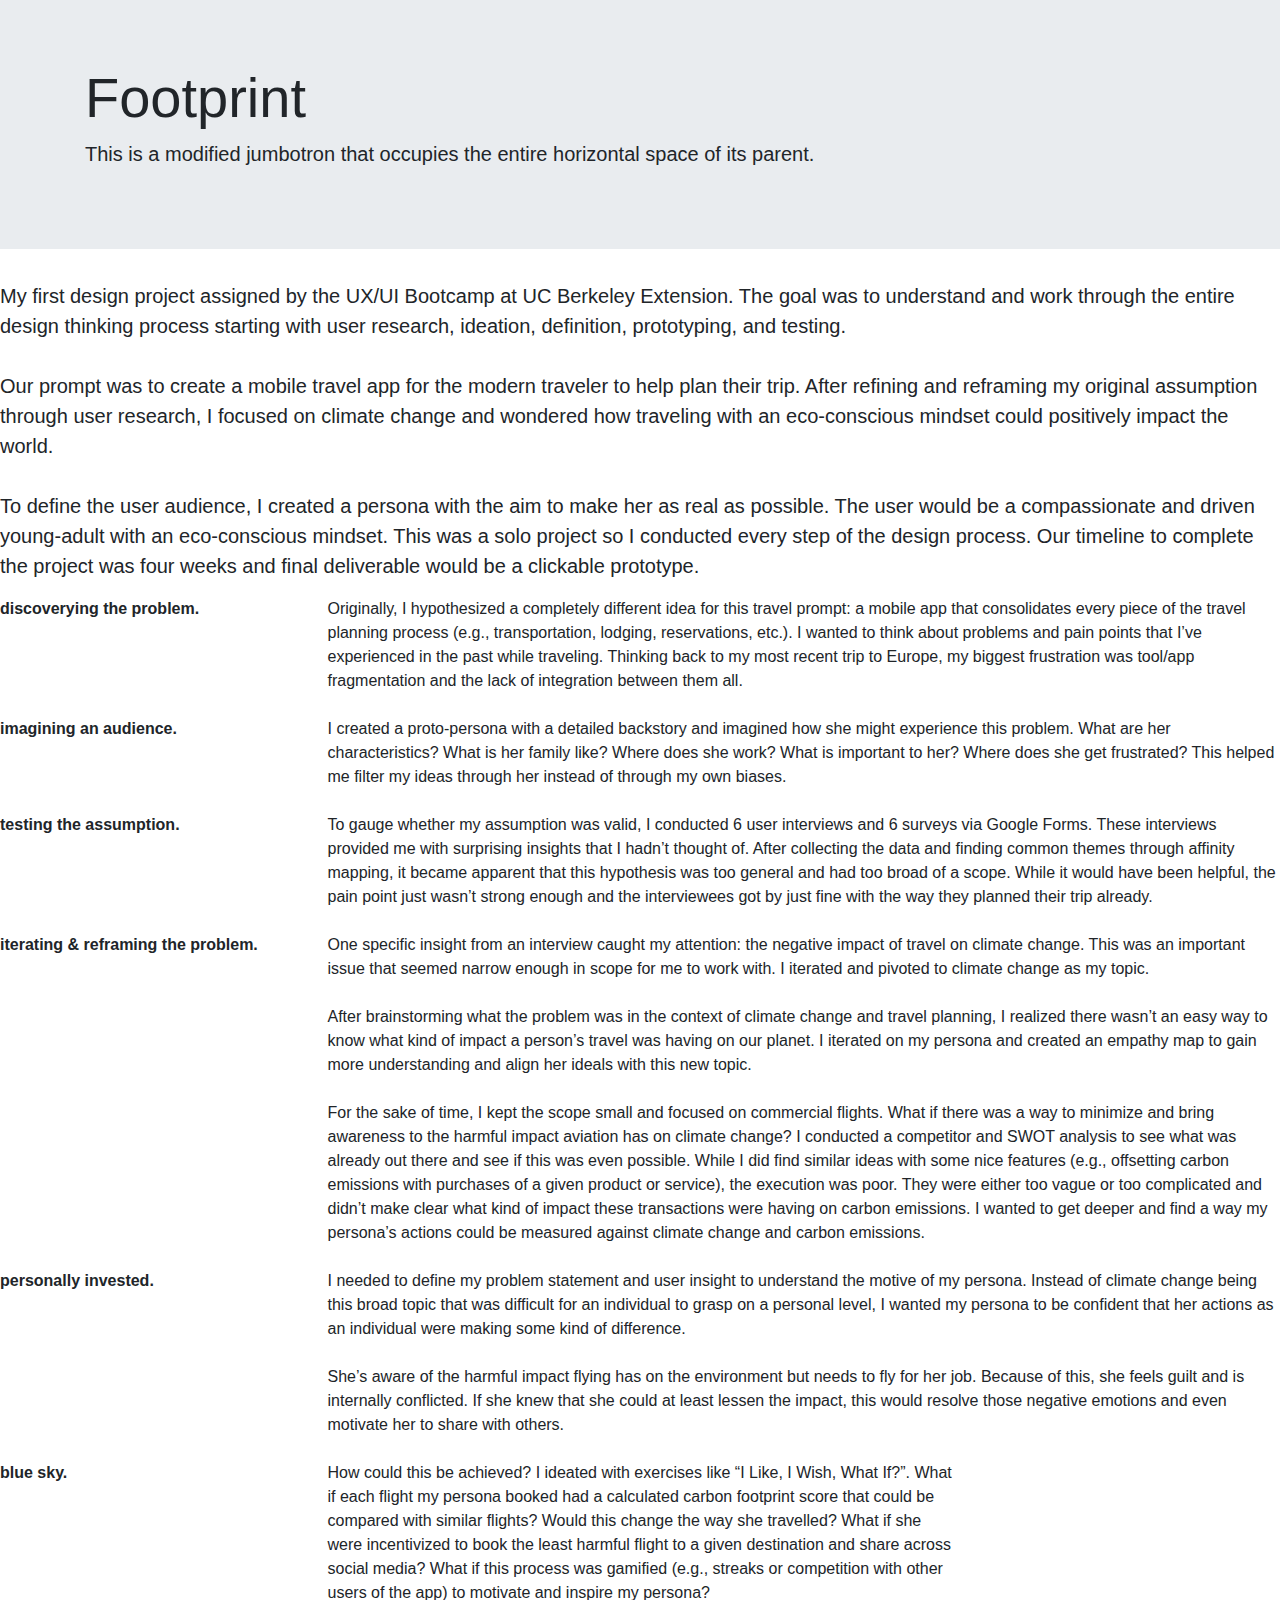
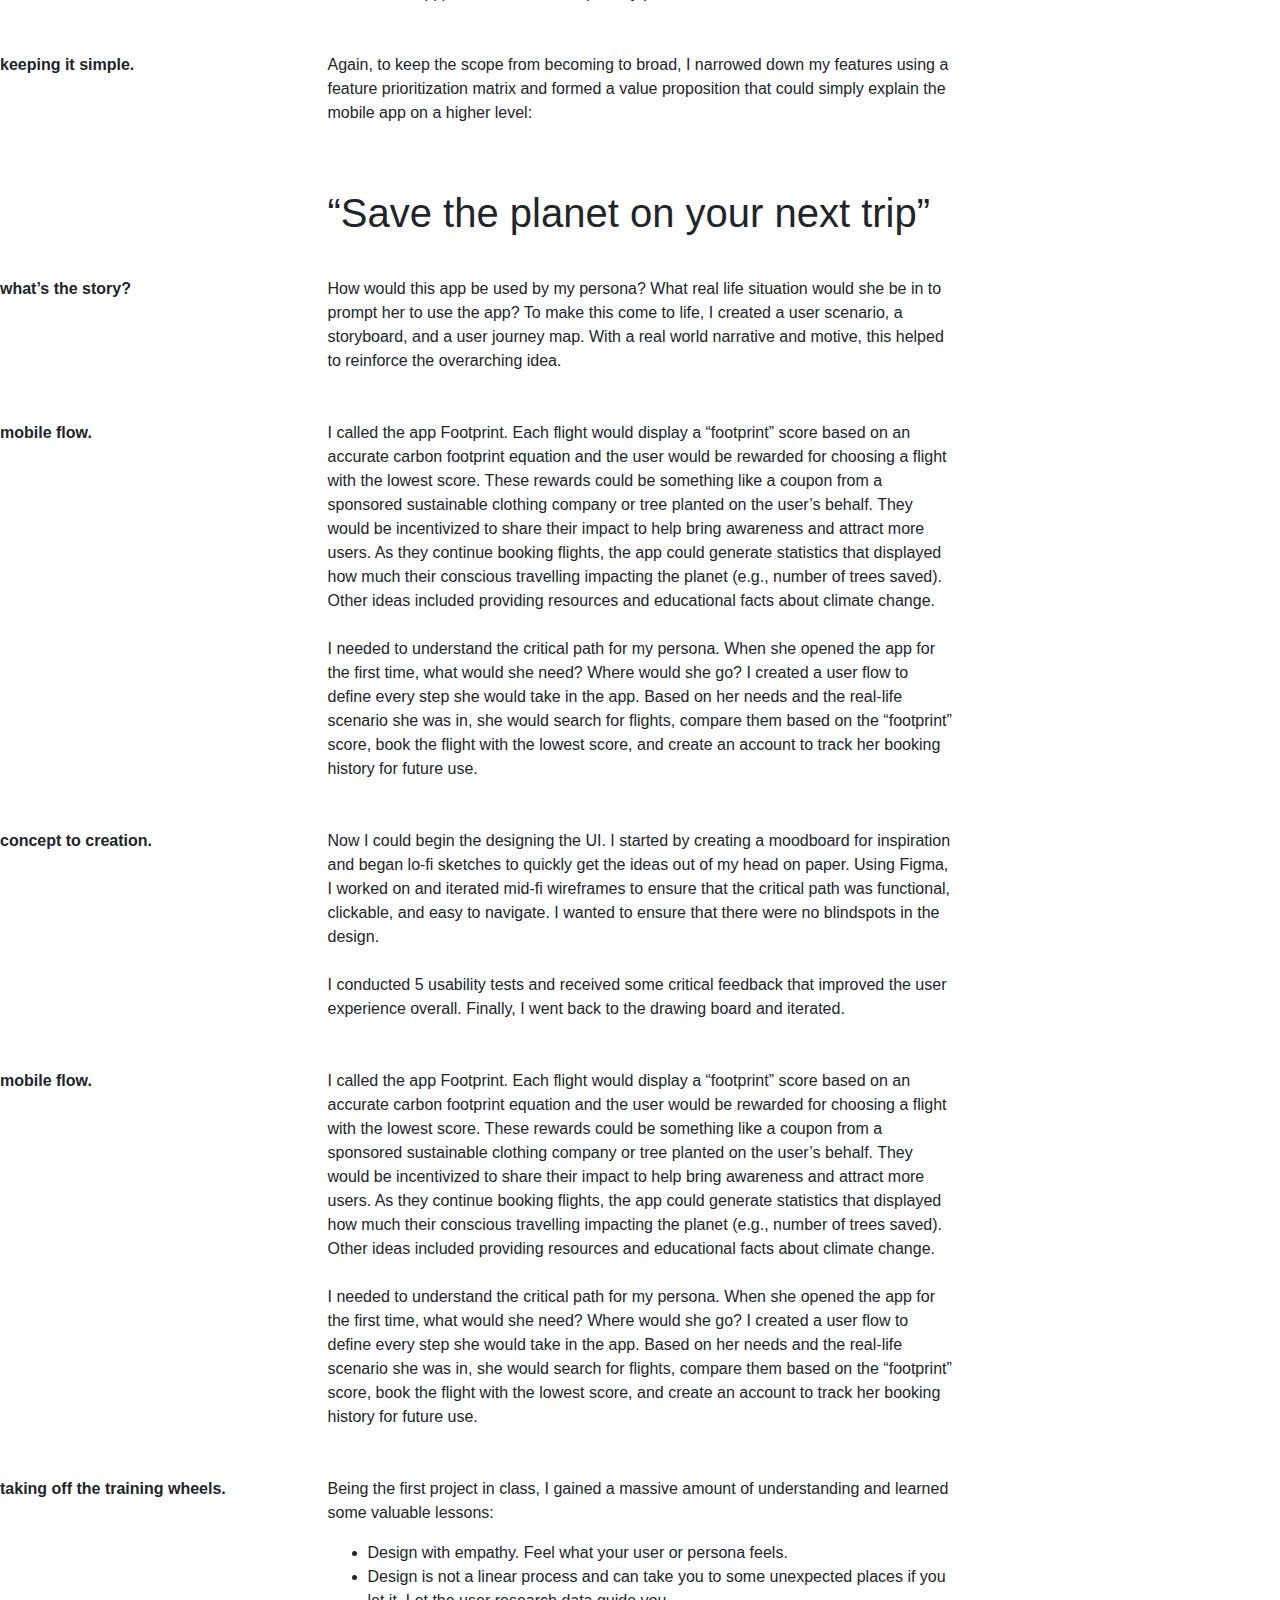
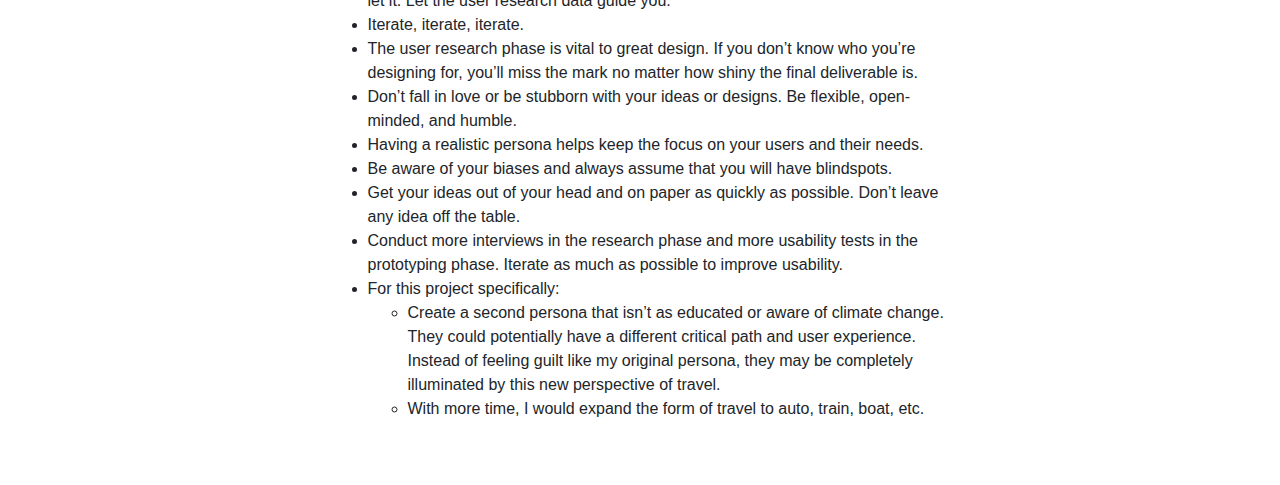
<file: case-study-1.html>
<!doctype html>
<html lang="en">
  <head>
    <!-- Required meta tags -->
    <meta charset="utf-8">
    <meta name="viewport" content="width=device-width, initial-scale=1, shrink-to-fit=no">

    <!-- Bootstrap CSS -->
    <link rel="stylesheet" href="https://maxcdn.bootstrapcdn.com/bootstrap/4.0.0/css/bootstrap.min.css" integrity="sha384-Gn5384xqQ1aoWXA+058RXPxPg6fy4IWvTNh0E263XmFcJlSAwiGgFAW/dAiS6JXm" crossorigin="anonymous">

    <title>Case Study 1</title>
  </head>
  <body>
    <div class="jumbotron jumbotron-fluid">
      <div class="container">
        <h1 class="display-4">Footprint</h1>
        <p class="lead">This is a modified jumbotron that occupies the entire horizontal space of its parent.</p>
      </div>
    </div>
    <p class="lead">
      My first design project assigned by the UX/UI Bootcamp at UC Berkeley Extension. The goal was to understand and work through the entire design thinking process starting with user research, ideation, definition, prototyping, and testing. <br><br>

      Our prompt was to create a mobile travel app for the modern traveler to help plan their trip. After refining and reframing my original assumption through user research, I focused on climate change and wondered how traveling with an eco-conscious mindset could positively impact the world. <br><br>

      To define the user audience, I created a persona with the aim to make her as real as possible. The user would be a compassionate and driven young-adult with an eco-conscious mindset. This was a solo project so I conducted every step of the design process. Our timeline to complete the project was four weeks and final deliverable would be a clickable prototype.
    </p>
    <div>
      <dl class="row">
        <dt class="col-sm-3">discoverying the problem.</dt>
        <dd class="col-sm-9">
            <p>Originally, I hypothesized a completely different idea for this travel prompt: a mobile app that consolidates every piece of the travel planning process (e.g., transportation, lodging, reservations, etc.). I wanted to think about problems and pain points that I’ve experienced in the past while traveling. Thinking back to my most recent trip to Europe, my biggest frustration was tool/app fragmentation and the lack of integration between them all. </p>  
        </dd>
        <dt class="col-sm-3">imagining an audience.</dt>
        <dd class="col-sm-9">
            <p>I created a proto-persona with a detailed backstory and imagined how she might experience this problem. What are her characteristics? What is her family like? Where does she work? What is important to her? Where does she get frustrated? This helped me filter my ideas through her instead of through my own biases. </p>  
        </dd>
      
        <dt class="col-sm-3">testing the assumption.</dt>
        <dd class="col-sm-9">
          <p>To gauge whether my assumption was valid, I conducted 6 user interviews and 6 surveys via Google Forms. These interviews provided me with surprising insights that I hadn’t thought of. After collecting the data and finding common themes through affinity mapping, it became apparent that this hypothesis was too general and had too broad of a scope. While it would have been helpful, the pain point just wasn’t strong enough and the interviewees got by just fine with the way they planned their trip already.</p>
        </dd>
      
        <dt class="col-sm-3">iterating & reframing the problem.</dt>
        <dd class="col-sm-9">
            <p>One specific insight from an interview caught my attention: the negative impact of travel on climate change. This was an important issue that seemed narrow enough in scope for me to work with. I iterated and pivoted to climate change as my topic. <br><br>

              After brainstorming what the problem was in the context of climate change and travel planning, I realized there wasn’t an easy way to know what kind of impact a person’s travel was having on our planet. I iterated on my persona and created an empathy map to gain more understanding and align her ideals with this new topic. <br><br>
              
              For the sake of time, I kept the scope small and focused on commercial flights. What if there was a way to minimize and bring awareness to the harmful impact aviation has on climate change? I conducted a competitor and SWOT analysis to see what was already out there and see if this was even possible. While I did find similar ideas with some nice features (e.g., offsetting carbon emissions with purchases of a given product or service), the execution was poor. They were either too vague or too complicated and didn’t make clear what kind of impact these transactions were having on carbon emissions. I wanted to get deeper and find a way my persona’s actions could be measured against climate change and carbon emissions. 
            </p>
        </dd>
      
        <dt class="col-sm-3 text-truncate">personally invested.</dt>
        <dd class="col-sm-9">
            <p>I needed to define my problem statement and user insight to understand the motive of my persona. Instead of climate change being this broad topic that was difficult for an individual to grasp on a personal level, I wanted my persona to be confident that her actions as an individual were making some kind of difference.
              <br><br>
              She’s aware of the harmful impact flying has on the environment but needs to fly for her job. Because of this, she feels guilt and is internally conflicted. If she knew that she could at least lessen the impact, this would resolve those negative emotions and even motivate her to share with others.</p> 
        </dd>
  
        <dt class="col-sm-3">blue sky.</dt>
        <dd class="col-sm-9">
          <dl class="row">
            <dd class="col-sm-8">
              <p>How could this be achieved? I ideated with exercises like “I Like, I Wish, What If?”. What if each flight my persona booked had a calculated carbon footprint score that could be compared with similar flights? Would this change the way she travelled? What if she were incentivized to book the least harmful flight to a given destination and share across social media? What if this process was gamified (e.g., streaks or competition with other users of the app) to motivate and inspire my persona?</p> 
            </dd>
          </dl>
        </dd>

        <dt class="col-sm-3">keeping it simple.</dt>
        <dd class="col-sm-9">
          <dl class="row">
            <dd class="col-sm-8">
              <p>Again, to keep the scope from becoming to broad, I narrowed down my features using a feature prioritization matrix and formed a value proposition that could simply explain the mobile app on a higher level:</p>
              <br><br>
              <h1> “Save the planet on your next trip”</h1> 
            </dd>
          </dl>
        </dd>

        <dt class="col-sm-3">what’s the story?</dt>
        <dd class="col-sm-9">
          <dl class="row">
            <dd class="col-sm-8">
              <p>How would this app be used by my persona? What real life situation would she be in to prompt her to use the app? To make this come to life, I created a user scenario, a storyboard, and a user journey map. With a real world narrative and motive, this helped to reinforce the overarching idea.</p> 
            </dd>
          </dl>
        </dd>

        <dt class="col-sm-3">mobile flow.</dt>
        <dd class="col-sm-9">
          <dl class="row">
            <dd class="col-sm-8">
              <p>I called the app Footprint. Each flight would display a “footprint” score based on an accurate carbon footprint equation and the user would be rewarded for choosing a flight with the lowest score. These rewards could be something like a coupon from a sponsored sustainable clothing company or tree planted on the user’s behalf. They would be incentivized to share their impact to help bring awareness and attract more users. As they continue booking flights, the app could generate statistics that displayed how much their conscious travelling impacting the planet (e.g., number of trees saved). Other ideas included providing resources and educational facts about climate change.
                <br><br>
              I needed to understand the critical path for my persona. When she opened the app for the first time, what would she need? Where would she go? I created a user flow to define every step she would take in the app. Based on her needs and the real-life scenario she was in, she would search for flights, compare them based on the “footprint” score, book the flight with the lowest score, and create an account to track her booking history for future use.</p> 
            </dd>
          </dl>
        </dd>

        <dt class="col-sm-3">concept to creation.</dt>
        <dd class="col-sm-9">
          <dl class="row">
            <dd class="col-sm-8">
              <p>Now I could begin the designing the UI. I started by creating a moodboard for inspiration and began lo-fi sketches to quickly get the ideas out of my head on paper. Using Figma, I worked on and iterated mid-fi wireframes to ensure that the critical path was functional, clickable, and easy to navigate. I wanted to ensure that there were no blindspots in the design.
                <br><br>

              I conducted 5 usability tests and received some critical feedback that improved the user experience overall. Finally, I went back to the drawing board and iterated.</p> 
            </dd>
          </dl>
        </dd>

        <dt class="col-sm-3">mobile flow.</dt>
        <dd class="col-sm-9">
          <dl class="row">
            <dd class="col-sm-8">
              <p>I called the app Footprint. Each flight would display a “footprint” score based on an accurate carbon footprint equation and the user would be rewarded for choosing a flight with the lowest score. These rewards could be something like a coupon from a sponsored sustainable clothing company or tree planted on the user’s behalf. They would be incentivized to share their impact to help bring awareness and attract more users. As they continue booking flights, the app could generate statistics that displayed how much their conscious travelling impacting the planet (e.g., number of trees saved). Other ideas included providing resources and educational facts about climate change.
                <br><br>
              I needed to understand the critical path for my persona. When she opened the app for the first time, what would she need? Where would she go? I created a user flow to define every step she would take in the app. Based on her needs and the real-life scenario she was in, she would search for flights, compare them based on the “footprint” score, book the flight with the lowest score, and create an account to track her booking history for future use.</p> 
            </dd>
          </dl>
        </dd>

        <dt class="col-sm-3">taking off the training wheels.</dt>
        <dd class="col-sm-9">
            <dl class="row">
              <dd class="col-sm-8">
                  <p>Being the first project in class, I gained a massive amount of understanding and learned some valuable lessons:</p>
                <ul class="list-styled">
                    <li>Design with empathy. Feel what your user or persona feels.</li>
                    <li>Design is not a linear process and can take you to some unexpected places if you let it. Let the user research data guide you.</li>
                    <li>Iterate, iterate, iterate.</li>
                    <li>The user research phase is vital to great design. If you don’t know who you’re designing for, you’ll miss the mark no matter how shiny the final deliverable is. </li>
                    <li>Don’t fall in love or be stubborn with your ideas or designs. Be flexible, open-minded, and humble.</li>
                    <li>Having a realistic persona helps keep the focus on your users and their needs.</li>
                    <li>Be aware of your biases and always assume that you will have blindspots.</li>
                    <li>Get your ideas out of your head and on paper as quickly as possible. Don’t leave any idea off the table.</li>
                    <li>Conduct more interviews in the research phase and more usability tests in the prototyping phase. Iterate as much as possible to improve usability.</li>
                    <li>For this project specifically:
                        <ul>
                            <li>Create a second persona that isn’t as educated or aware of climate change. They could potentially have a different critical path and user experience. Instead of feeling guilt like my original persona, they may be completely illuminated by this new perspective of travel.
                            </li>
                            <li>With more time, I would expand the form of travel to auto, train, boat, etc.</li>
                        </ul> 

                    </li>
                  </ul>
              </dd>
            </dl>
          </dd>
      </dl>

    <!-- Optional JavaScript -->
    <!-- jQuery first, then Popper.js, then Bootstrap JS -->
    <script src="https://code.jquery.com/jquery-3.2.1.slim.min.js" integrity="sha384-KJ3o2DKtIkvYIK3UENzmM7KCkRr/rE9/Qpg6aAZGJwFDMVNA/GpGFF93hXpG5KkN" crossorigin="anonymous"></script>
    <script src="https://cdnjs.cloudflare.com/ajax/libs/popper.js/1.12.9/umd/popper.min.js" integrity="sha384-ApNbgh9B+Y1QKtv3Rn7W3mgPxhU9K/ScQsAP7hUibX39j7fakFPskvXusvfa0b4Q" crossorigin="anonymous"></script>
    <script src="https://maxcdn.bootstrapcdn.com/bootstrap/4.0.0/js/bootstrap.min.js" integrity="sha384-JZR6Spejh4U02d8jOt6vLEHfe/JQGiRRSQQxSfFWpi1MquVdAyjUar5+76PVCmYl" crossorigin="anonymous"></script>
  </body>
</html>
</file>
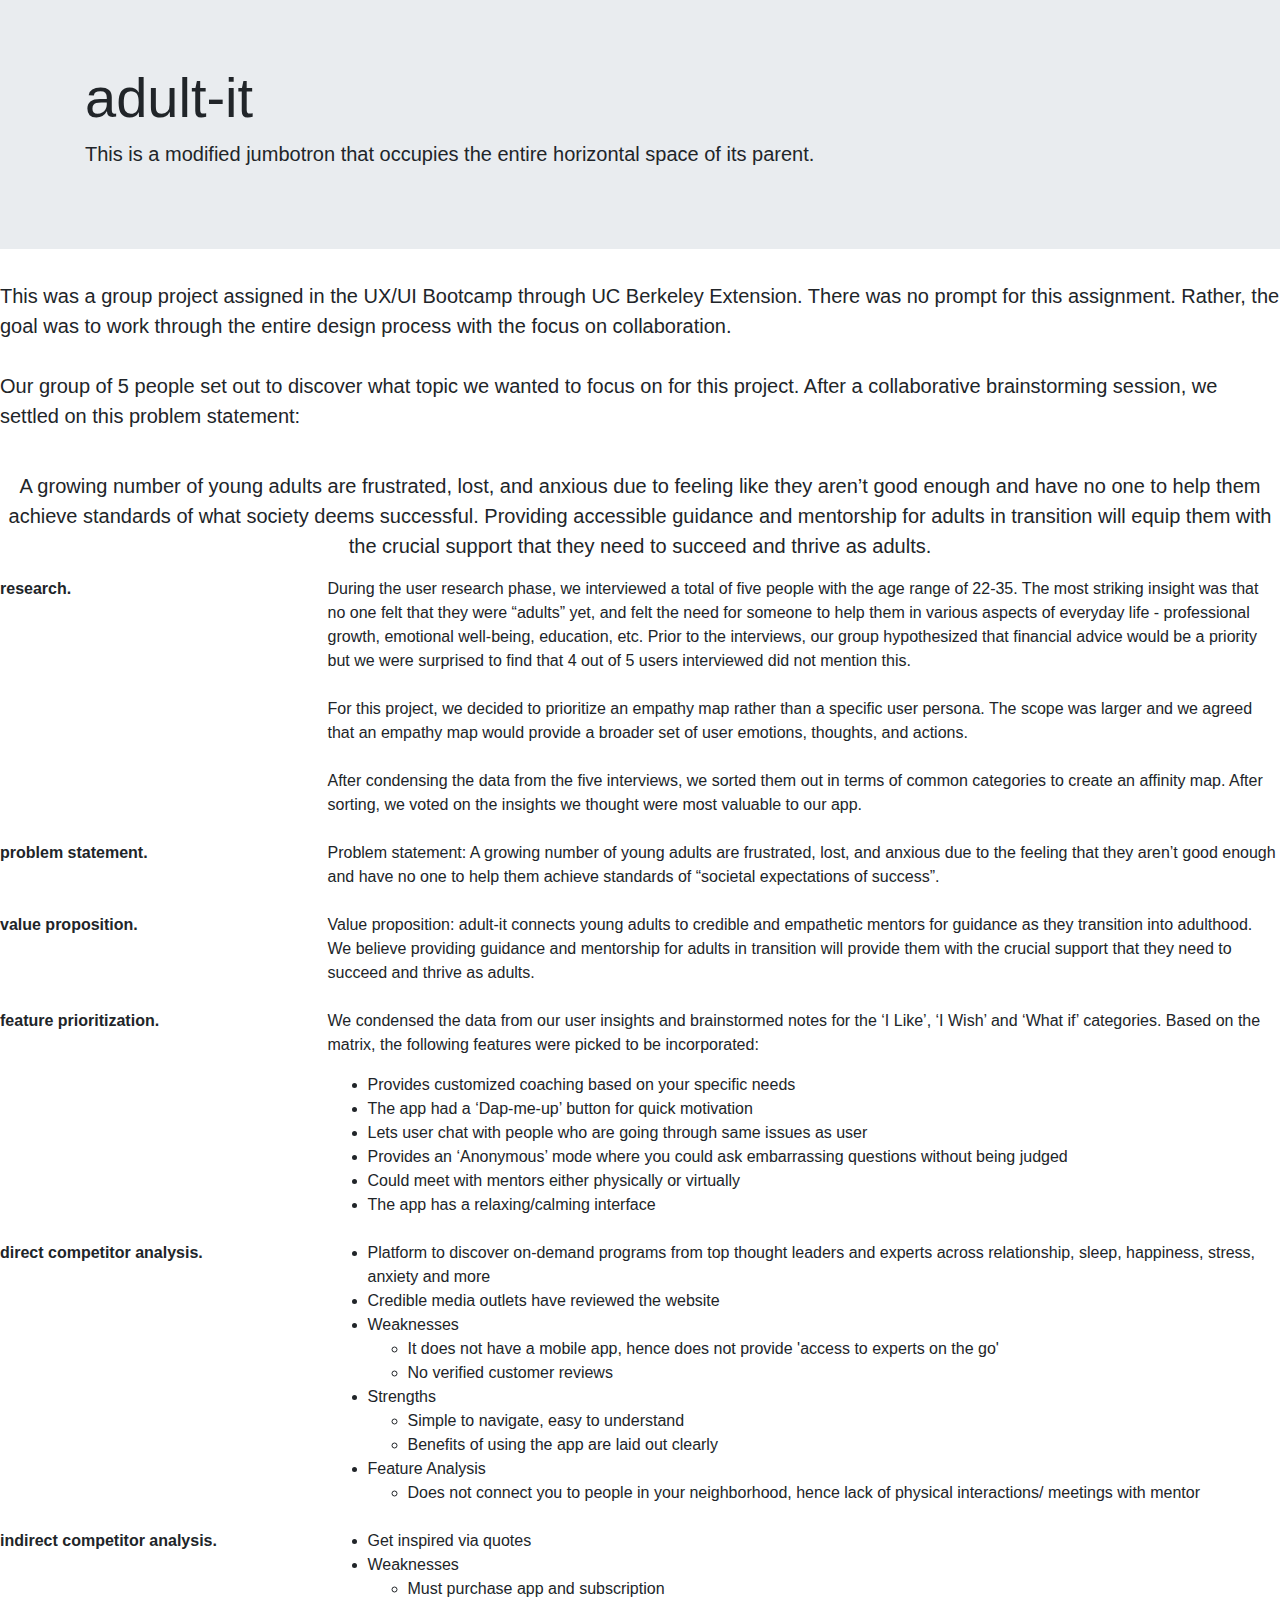
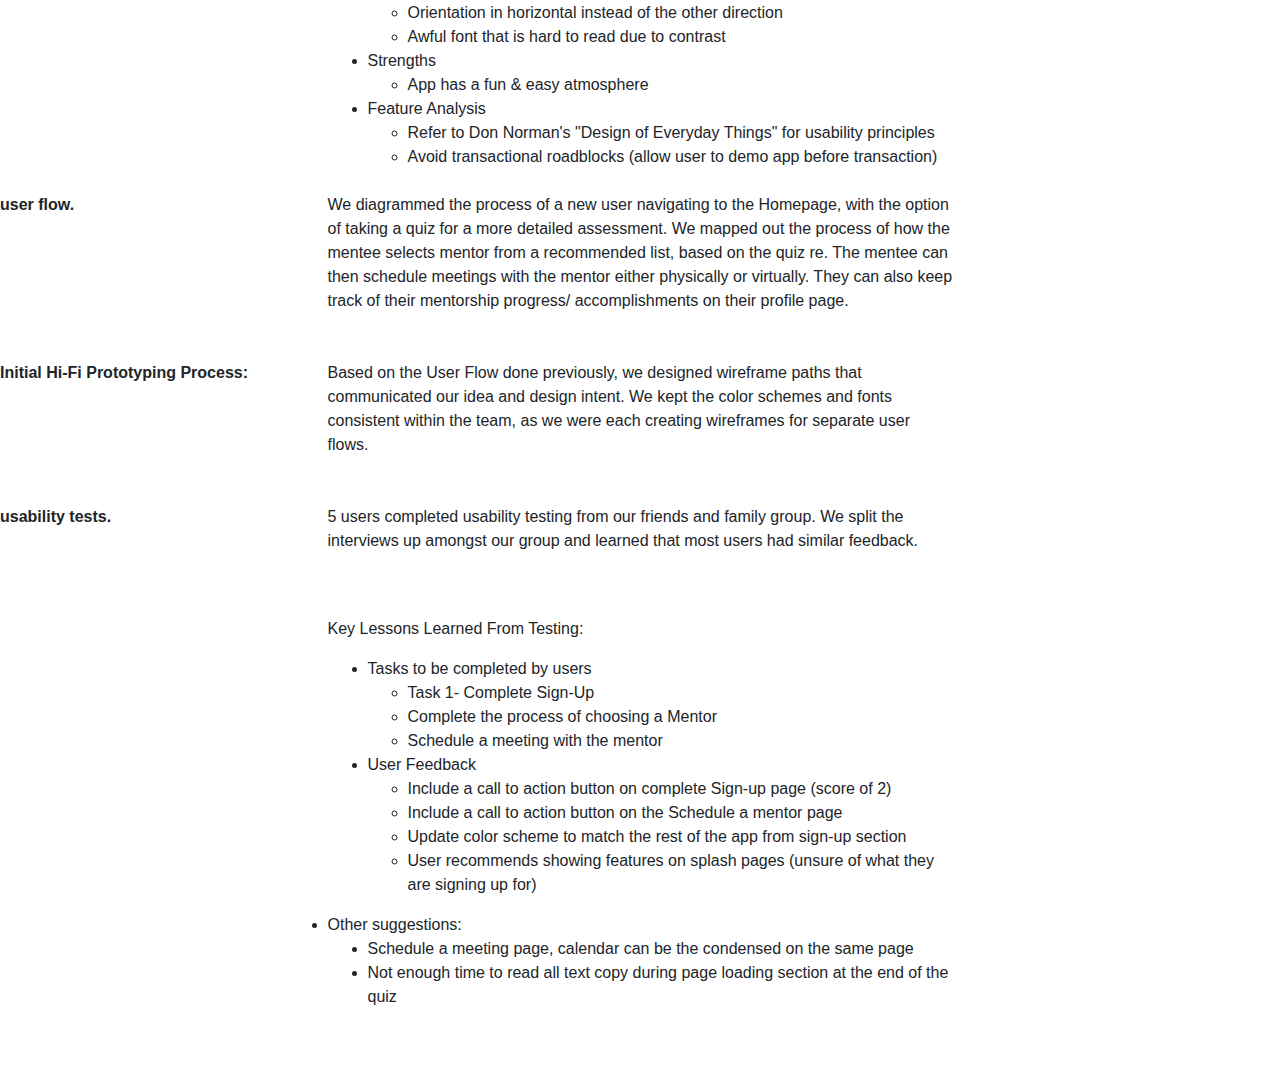
<file: case-study-2.html>
<!doctype html>
<html lang="en">
  <head>
    <!-- Required meta tags -->
    <meta charset="utf-8">
    <meta name="viewport" content="width=device-width, initial-scale=1, shrink-to-fit=no">

    <!-- Bootstrap CSS -->
    <link rel="stylesheet" href="https://maxcdn.bootstrapcdn.com/bootstrap/4.0.0/css/bootstrap.min.css" integrity="sha384-Gn5384xqQ1aoWXA+058RXPxPg6fy4IWvTNh0E263XmFcJlSAwiGgFAW/dAiS6JXm" crossorigin="anonymous">

    <title>Case Study 2</title>
  </head>
  <body>
    <div class="jumbotron jumbotron-fluid">
      <div class="container">
        <h1 class="display-4">adult-it</h1>
        <p class="lead">This is a modified jumbotron that occupies the entire horizontal space of its parent.</p>
      </div>
    </div>
    <p class="lead">
        This was a group project assigned in the UX/UI Bootcamp through UC Berkeley Extension. There was no prompt for this assignment. Rather, the goal was to work through the entire design process with the focus on collaboration. 
        <br><br>
        Our group of 5 people set out to discover what topic we wanted to focus on for this project. After a collaborative brainstorming session, we settled on this problem statement:
    </p>
    <br>
    <blockquote class="blockquote text-center">
        <p class="mb-0">A growing number of young adults are frustrated, lost, and anxious due to feeling like they aren’t good enough and have no one to help them achieve standards of what society deems successful.
        
            Providing accessible guidance and mentorship for adults in transition will equip them with the crucial support that they need to succeed and thrive as adults.</p>
    </blockquote>

    <div>
      <dl class="row">
        <dt class="col-sm-3">research.</dt>
        <dd class="col-sm-9">
            <p>During the user research phase, we interviewed a total of five people with the age range of 22-35. The most striking insight was that no one felt that they were “adults” yet, and felt the need for someone to help them in various aspects of everyday life - professional growth, emotional well-being, education, etc. Prior to the interviews, our group hypothesized that financial advice would be a priority but we were surprised to find that 4 out of 5 users interviewed did not mention this.
            <br><br>
            For this project, we decided to prioritize an empathy map rather than a specific user persona. The scope was larger and we agreed that an empathy map would provide a broader set of user emotions, thoughts, and actions.
            <br><br>
            After condensing the data from the five interviews, we sorted them out in terms of common categories to create an affinity map. After sorting, we voted on the insights we thought were most valuable to our app.
            </p>  
        </dd>
        <dt class="col-sm-3">problem statement.</dt>
        <dd class="col-sm-9">
            <p>Problem statement: A growing number of young adults are frustrated, lost, and anxious due to the feeling that they aren’t good enough and have no one to help them achieve standards of “societal expectations of success”.
            </p>  
        </dd>
      
        <dt class="col-sm-3">value proposition.</dt>
        <dd class="col-sm-9">
          <p>Value proposition: adult-it connects young adults to credible and empathetic mentors for guidance as they transition into adulthood. We believe providing guidance and mentorship for adults in transition will provide them with the crucial support that they need to succeed and thrive as adults. </p>
        </dd>
      
        <dt class="col-sm-3">feature prioritization.</dt>
        <dd class="col-sm-9">
            <p>We condensed the data from our user insights and brainstormed notes for the ‘I Like’, ‘I Wish’ and ‘What if’ categories. Based on the matrix, the following features were picked to be incorporated:</p>
            <ul class="list-styled">
                <li>Provides customized coaching based on your specific needs
                </li>
                <li>The app had a ‘Dap-me-up’ button for quick motivation</li>
                <li>Lets user chat with people who are going through same issues as user
                </li>
                <li>Provides an ‘Anonymous’ mode where you could ask embarrassing questions without being judged
                </li>
                <li>Could meet with mentors either physically or virtually</li>
                <li>The app has a relaxing/calming interface</li>
              </ul>
        </dd>
      
        <dt class="col-sm-3 text-truncate">direct competitor analysis.</dt>
        <dd class="col-sm-9">
            <ul class="list-styled">
                <li>Platform to discover on-demand programs from top thought leaders and experts across relationship, sleep, happiness, stress, anxiety and more
                </li>
                <li>Credible media outlets have reviewed the website</li>
                <li>Weaknesses
                    <ul>
                        <li>It does not have a mobile app, hence does not provide 'access to experts on the go'</li>
                        <li>No verified customer reviews</li>
                    </ul>
                </li>
                <li>Strengths
                    <ul>
                        <li>Simple to navigate, easy to understand</li>
                        <li>Benefits of using the app are laid out clearly</li>
                    </ul>
                </li>
                <li>Feature Analysis
                    <ul>
                        <li>Does not connect you to people in your neighborhood, hence lack of physical interactions/ meetings with mentor
                        </li>
                    </ul>
                </li>
            </ul> 
        </dd>

        <dt class="col-sm-3 text-truncate">indirect competitor analysis.</dt>
        <dd class="col-sm-9">
            <ul class="list-styled">
                <li>Get inspired via quotes</li>
                <li>Weaknesses
                    <ul>
                        <li>Must purchase app and subscription</li>
                        <li>Orientation in horizontal instead of the other direction</li>
                        <li>Awful font that is hard to read due to contrast</li>
                    </ul>
                </li>
                <li>Strengths
                    <ul>
                        <li>App has a fun & easy atmosphere</li>
                    </ul>
                </li>
                <li>Feature Analysis
                    <ul>
                        <li>Refer to Don Norman's "Design of Everyday Things" for usability principles</li>
                        <li>Avoid transactional roadblocks (allow user to demo app before transaction)</li>
                    </ul>
                </li>
            </ul> 
        </dd>
  
        <dt class="col-sm-3">user flow.</dt>
        <dd class="col-sm-9">
          <dl class="row">
            <dd class="col-sm-8">
              <p>We diagrammed the process of a new user navigating to the Homepage, with the option of taking a quiz for a more detailed assessment. We mapped out the process of how the mentee selects mentor from a recommended list, based on the quiz re. The mentee can then schedule meetings with the mentor either physically or virtually. They can also keep track of their mentorship progress/ accomplishments on their profile page.</p> 
            </dd>
          </dl>
        </dd>

        <dt class="col-sm-3">Initial Hi-Fi Prototyping Process:</dt>
        <dd class="col-sm-9">
          <dl class="row">
            <dd class="col-sm-8">
              <p>Based on the User Flow done previously, we designed wireframe paths that communicated our idea and design intent. We kept the color schemes and fonts consistent within the team, as we were each creating wireframes for separate user flows.</p>
            </dd>
          </dl>
        </dd>

        <dt class="col-sm-3">usability tests.</dt>
        <dd class="col-sm-9">
          <dl class="row">
            <dd class="col-sm-8">
              <p>5 users completed usability testing from our friends and family group. We split the interviews up amongst our group and learned that most users had similar feedback.</p>
              <br><br>
              <p>Key Lessons Learned From Testing:</p>
              <ul class="list-styled">
                <li>Tasks to be completed by users
                    <ul>
                        <li>Task 1- Complete Sign-Up</li>
                        <li>Complete the process of choosing a Mentor </li>
                        <li>Schedule a meeting with the mentor</li>
                    </ul>
                </li>
                <li>User Feedback
                    <ul>
                        <li>Include a call to action button on complete Sign-up page (score of 2)</li>
                        <li>Include a call to action button on the Schedule a mentor page</li>
                        <li>Update color scheme to match the rest of the app from sign-up section </li>
                        <li>User recommends showing features on splash pages (unsure of what they are signing up for)</li>
                    </ul>
                </li>
              </ul>
              <li>Other suggestions:
                <ul>
                    <li>Schedule a meeting page, calendar can be the condensed on the same page </li>
                    <li>Not enough time to read all text copy during page loading section at the end of the quiz</li>
                </ul>
            </li>
          </ul>  
            </dd>
          </dl>
        </dd>
      </dl>

    <!-- Optional JavaScript -->
    <!-- jQuery first, then Popper.js, then Bootstrap JS -->
    <script src="https://code.jquery.com/jquery-3.2.1.slim.min.js" integrity="sha384-KJ3o2DKtIkvYIK3UENzmM7KCkRr/rE9/Qpg6aAZGJwFDMVNA/GpGFF93hXpG5KkN" crossorigin="anonymous"></script>
    <script src="https://cdnjs.cloudflare.com/ajax/libs/popper.js/1.12.9/umd/popper.min.js" integrity="sha384-ApNbgh9B+Y1QKtv3Rn7W3mgPxhU9K/ScQsAP7hUibX39j7fakFPskvXusvfa0b4Q" crossorigin="anonymous"></script>
    <script src="https://maxcdn.bootstrapcdn.com/bootstrap/4.0.0/js/bootstrap.min.js" integrity="sha384-JZR6Spejh4U02d8jOt6vLEHfe/JQGiRRSQQxSfFWpi1MquVdAyjUar5+76PVCmYl" crossorigin="anonymous"></script>
  </body>
</html>
</file>
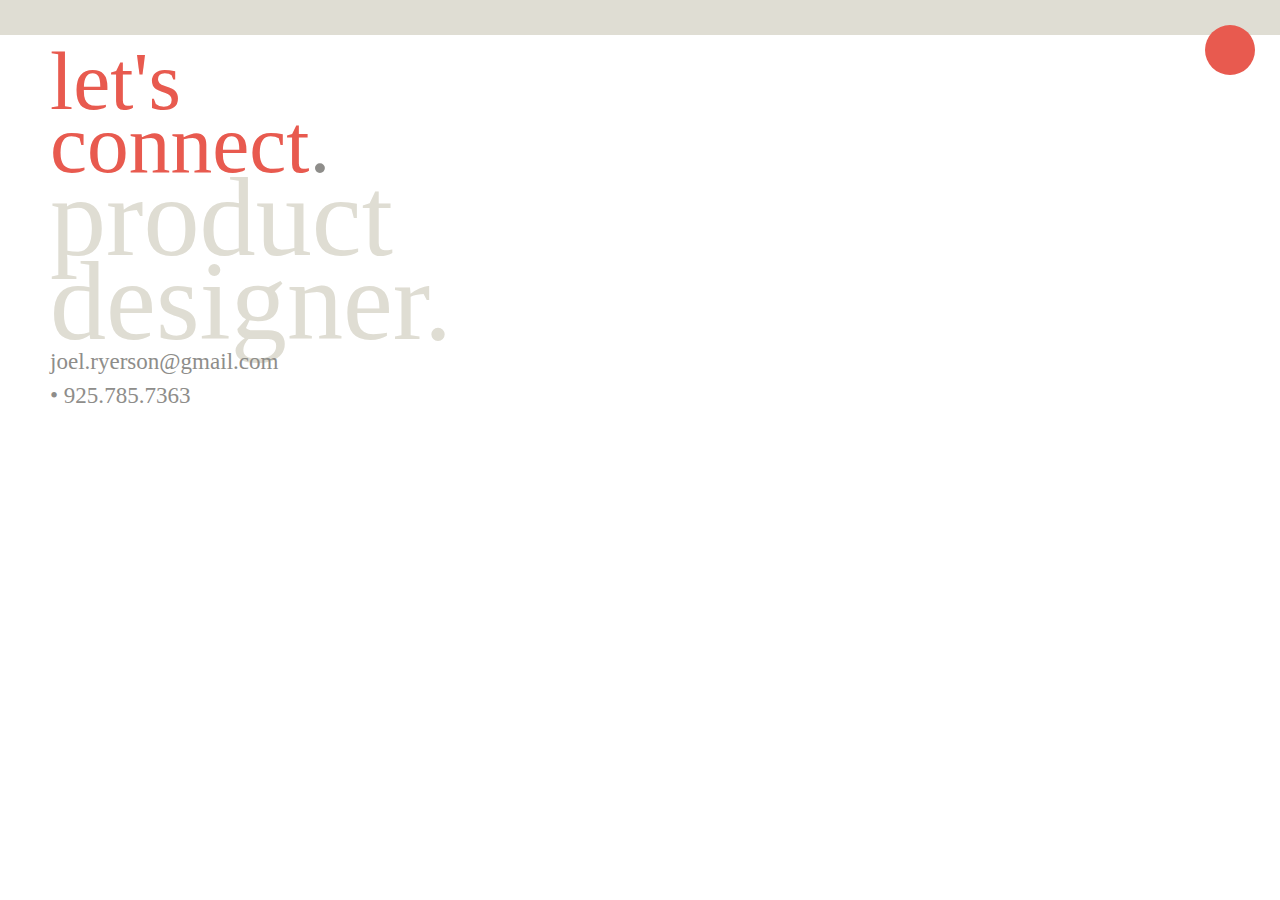
<file: contact.html>
<!DOCTYPE html>
<html lang="en">
<head>
    <meta charset="UTF-8">
    <meta name="viewport" content="width=device-width, initial-scale=1.0">
    <link rel="stylesheet" href="css/style.css">
    <script src="https://ajax.googleapis.com/ajax/libs/jquery/3.5.1/jquery.min.js"></script>
    <script src="js/script.js"></script>
    <script type="text/javascript" src="js/fullpage.fadingEffect.min.js"></script>
    <script type="text/javascript" src="js/fullpage.extensions.min.js"></script>
    <title>Document</title>
</head>
<body>
    <div class= "border-container sea-fog-background">
        <div class="page-container flex-row narvik-background stack0"></div>
        <a onclick="goBack()">
            <div class="menu">
                <div class="inner-menu flamingo-background"></div>
            </div>
        </a>
        <div class="page-container flex-row stack1">
           

            <div class="title">
                <div>
                    <div class="name fit-content">
                        <h1 class="header light_font large-font flamingo-font">
                            let's connect<span class="heathered-gray-font">.</span>
                        </h1>
                    </div>
                    <div class="subheader role fit-content">
                        <h2 class="light_font x-large-font sea-fog-font">
                            product<br>designer.
                        </h2>
                    </div>
                </div>
                <div class="description fit-content">
                    <p class="light_font heathered-gray-font">
                        joel.ryerson@gmail.com • 925.785.7363
                    </p>
                </div>
            </div>
        </div>
    </div>
    
    
</body>
</html>
</file>
<file: css/style.css>
/* style.css */


/* Reset CSS */

* {
    margin: 0;
    padding: 0;
    border: 0; 
    outline: 0;
  }

body {
    font-family: "Shree Devanagari 714";
    line-height: 1.5;
    font-size: calc(14px + (26 - 14) * ((100vw - 300px) / (1600 - 300)));
    height: 100vh;
}
a {
    text-decoration: none;
    color: inherit;
}

img {
    height: 100%;
    width: 100%;
    object-fit: contain;
}

.fit-content {
    height: fit-content;
    flex-basis: content;
    width: fit-content;
}

.visible {
    overflow: visible;
}

.hidden {
    overflow: hidden;
}

.stack1 {
    position: absolute;
    z-index: 1;
}

.stack0 {
    position: absolute;
    z-index: 0;
}

.stack-1 {
    position: absolute;
    z-index: -1;
}

.blur {
    backdrop-filter: blur(5px);
}

.background-box {
    height: 80 vh;
    width: 97vw;
    background: #388FE8;
    position: absolute;
    z-index: 0;
}

.flex-row {
    display: flex;
    flex-direction: row;
}

.flex-center {
    align-items: center;
    justify-content: center;
    justify-content: center;
}

.flex-column {
    display: flex;
    flex-direction: column;
}

.center {
    text-align: center;
}

.box {
    box-sizing: border-box;
    padding: 50px;
    border: 1px solid #ffffff;
}

.relative {
    position: relative;
}

.absolute {
    position: absolute;
}

.twenty-padding {
    padding: 20px;
}

.vert-line {
        border-left: .5em solid black;
        height: 85vh;
        
}



/* Colors */

.whitesmoke-background {
    background-color: #F4F4F4;
}

.whitesmoke-font {
    color: #F4F4F4;
}

.heathered-gray-background {
    background-color: #8e8d8a;;
}

.heathered-gray-font {
    color: #8e8d8a;
}

.sea-fog-background {
    background-color: #DFDDD3;
}

.sea-fog-font {
    color: #DFDDD3;
}

.narvik-background {
    background-color: #eae7dc;
}

.narvik-font {
    color: #eae7dc;
}

.flamingo-background {
    background-color: #e85a4f;
}

.flamingo-font {
    color: #e85a4f
}

.geraldine-background {
    background-color: #e98074;
}

.geraldine-font {
    color: #e98074;
}

.turquoise-blue-background {
    background-color: #43E8E4;
}

.turquoise-blue-font {
    color: #43E8E4;
}

.blue-background {
    background-color: #2D649C;
}

.blue-font {
    color: #2D649C;
}

.raffia-background {
    background-color: #D8C3A5;
}

.raffia-font {
    color: #D8C3A5;
}





/* Typography */

.light_font {
    font-weight: 100;
}

.normal-line-height {
    line-height: 1.5;
}

.close-letter-spacing {
    letter-spacing: -.05em;
}

.xx-large-font {
    font-size: calc(95px + (200 - 95) * ((100vw - 300px) / (1600 - 300)));
}

.x-large-font {
    font-size: calc(64px + (128 - 64) * ((100vw - 300px) / (1600 - 300)));
}

.large-font {
    font-size: calc(48px + (95 - 48) * ((100vw - 300px) / (1600 - 300)));
}

.medium-font {
    font-size: calc(32px + (64 - 32) * ((100vw - 300px) / (1600 - 300)));
}

.small-font {
    font-size: calc(16px + (32 - 16) * ((100vw - 300px) / (1600 - 300)));
}

.x-small-font {
    font-size: calc(10px + (16 - 10) * ((100vw - 300px) / (1600 - 300)));
}

.firstcharacter {
    float: left;
    font-family: 'Knockout HTF66-FullFlyweight';
    font-size: 100px;
    line-height: 61px;
    padding-top: 4px;
    padding-right: 8px;
    padding-left: 3px;
  }

.filena-thin {
    font-family: "Filena-Thin";
}

.filena-semibold {
    font-family: "Filena-SemiBold";
}

.filena-bold {
    font-family: "Filena-Bold";
}

.blackout-midnight {
    font-family: "Blackout-Midnight";
}

.blackout-2am {
    font-family: "Blackout-2AM";
}



/* Page, Border, and Content Containers 
.page-container {
    height: 100vh;
    width: 100vw;
    display: flex;
    flex-direction: row;
    align-content: center;
    justify-content: center;
    overflow: hidden;
}

.content-container {
    background-color: inherit;
    width: 100vw;
    margin: 20px;
    border: 20px solid black;
    overflow: hidden;
    
}

*/



.grid-container {
    border: 20px solid black;
    background-color: black;
    margin: 20px;
    display: grid;
    grid-gap: 20px;
    grid-template-columns: .5fr 1fr 1fr 1fr 1fr .5fr;
    grid-template-rows: 1fr 1fr 1fr 1fr 1fr;
}

.skills-grid {
    display: grid;
    width: 40vw;
}


.skills-content {
    justify-content: space-around;
}

.skills-header {
    width: 20vw;
    background-color: black;
    
}

.skills-header img {
    align-self: flex-start;
    background-color: black;
    
}

.product-design {
    
    
}

.ux-ui {
    
}

.concept-strategy {
    
}

.user-flow {
    
}

.wireframes {
    
}

.information-arch {
    
}

.figma {
    
    
}

.coding {
   
   
}

.work-grid {
    display: grid;
    width: 100%;
    height: 100%;
    
    grid-template-columns: repeat(auto-fit, minmax(200px, 1fr));
}


.border {
    border: 20px solid black;
    margin: 20px;
}

.grid-container > div, a{
    padding: 20px;
}

.div-fit {
    
    display: flex;
    flex-direction: row;
    justify-content:center;
    align-items:center;
    overflow: hidden; 
    width: fit-content;
    height: fit-content;
}



.name {
    grid-column: span 5;
    grid-row: span 2;
}

.about {
    grid-row: span 2;
    width: 134px;
    max-height: 373.156px;
}

.work {
    grid-row: span 3;
    width: 134px;
    
}




.sub {
    grid-column: span 4;
    grid-row: span 1;
}

.role {
    grid-column: span 5;
    grid-row: span 2;
}
   
#firstPage .fp-bg {
    background-image: url("../images/footprint.jpg");
    background-size: cover;
    background-position: center 80%;
    
}

#secondPage .fp-bg {
    background-image: url("../images/adult-it.jpg");
    background-size: cover;
    background-position: center 80%;
}

#thirdPage .fp-bg {
    background-image: url("../images/mental-health.jpg");
    background-size: cover;
    background-position: center 80%;
}

.case-study-content-container {
    justify-content: flex-end;
    align-items: flex-end;
}

.case-study-content {
    margin: 100px;
    text-align: right;
    width: 50vw;
    color: #DFDDD3;
    border: .5px solid rgba(0,0,0, 0.8);
    padding: 50px;
    background-color: rgba(0,0,0,0.4);
    backdrop-filter: blur(5px);
}

.case-study-border {
    border: 20px solid #eae7dc;
    
}

.case-study-content > p, h2 {
    font-family: "Filena Thin";

}

.case-study-content > h1 {
    font-family: "Filena Bold";
    padding-top: 50px;
}

/* Style the header: fixed position (always stay at the top) */
.left {
    position: fixed;
    left: 0;
    z-index: 2;
    height: 100%;
    background-color: #f1f1f1;
  }

.progress-container {
    height: 100%;
    width: 20px;
    background: transparent;
  }
  
  .progress-bar {
    height: 0%;
    width: 20px;
    background: #4caf50;
  }






/* Contact Me */

.menu {
    border-radius: 50%;
    background-color: transparent;
    width: 100px;
    height: 100px;
    z-index: 2;
    display: flex;
    flex-direction: row;
    justify-content: center;
    align-items: center;
    top: 0px;
    right: 0px;
    position: absolute;
}

.inner-menu {
    border-radius: 50%;
    width: 50px;
    height: 50px;
    display: flex;
    flex-direction: row;
    justify-content: center;
    align-items: center;
}

.mail {
    object-fit: cover;
    height: 30px;
    width: 30px;
    object-position: 50% 50%;
}



/* Logo */

.logo {
    top: 10px;
    left: 1%;
    position: absolute;
    z-index: 2;
    font-family: "Shree Devanagari 714";
}

/* Title */

.title {
    width: 66.66%;
    font-family: "Shree Devanagari 714";
    display: flex;
    flex-direction: column;
    justify-content: space-between;
}

.header {
    line-height: .75;
    padding-top: 50px;
    padding-left: 50px;
    font-family: "Filena-SemiBold";
}

.subheader {
    line-height: .75;
    padding-left: 50px;
    font-family: "Shree Devanagari 714";
}

.description p {
    padding-left: 50px;
    padding-right: 100px;
    padding-bottom: 50px;
}

/* Work, About, Contact */

.work-about-contact-container {
    width: 33.34%;
}

.work-about-contact-container-condensed {
    width: 10%;

}

.work-container {
    height: 33.4%;
}

.work-container img, .about-container img, .contact-container img {
    object-fit: cover;
    height: 40vh;
    width: 40vw;
    object-position: 5% 0%;
    margin-top: 10px;
    margin-left: 30px;
}

.about-container{
    height: 33.3%;
}

.contact-container{
    height: 33.3%;
}

.paris {
    object-fit: scale-down;
    height: 90vh;
    bottom: 0;
    position: absolute;
}

/* About Page */
        
.about-self-portrait {
    object-fit: contain;
    height: 100vh;
    
    
}

.circle {
    height: 1160px;
    width: 1160px;
    border-radius: 50%;
    background-color: transparent;
    border: #8e8d8a solid 1px;
    bottom: -400px;
    
}

.mission {
    text-align: right;
    position: absolute;
    bottom: 0;
}

.mission h2 {
    line-height: 1.0;
    padding-bottom: 100px;
    padding-right: 100px;
}

.my-mission {
    object-fit: scale-down;
    top: 50px;
    width: 100vw;
    object-position: 50% 50%;
    position: absolute;
}

.how-I-got-here {
    text-align: center;
    line-height: 1.5;
    width: 30em;
    margin-top: 50px;
    margin-bottom: 50px;
}



.history {
    display: flex;
    flex-direction: column;
    justify-items: center;
}

.history h1 {
    font-family: ObjectSans-Regular;
}

.history_icons {
    display: flex;
    flex-direction: row;
    justify-content: space-around;
}

.history_icons div {
    padding-top: 50px;
    text-align: center;
    width: 250px;
    padding-bottom: 50px;
}

.history_icons img {
    object-fit: scale-down;
    max-height: 50px;
}

.history_paragraph {
    padding-bottom: 50px;
}

/*.hr_home {
    border: .5px solid rgba(41,41,41,.05);
    width: 50px;
    margin-top: 100px;
    margin-bottom: 100px;
}
.left_nav {
    width: 100px;
    position: fixed;
    border-radius: 0;
    height: 100vh;
    display: flex;
    flex-direction: column;
    justify-content: center;
    backdrop-filter: blur(5px);
    border-right: 1px solid black;
    z-index: 2;
}
nav {  
    display: flex;
    flex-direction: column;
    font-size: 16px;
    height: 35%;
    margin: auto;
}
nav a {
    text-decoration: none;
    writing-mode: vertical-rl;
    margin: auto;
    color: black;
}
.header_container_home {
    height: 100vh;
    width: 100vw;
    background-color: #EAE7DC;
    display: flex;
    flex-direction: row;
    justify-content: space-between;
}
.header_content {
    align-self: center;
    display: flex;
    flex-direction: column;
    height: fit-content;
    padding-left: 100px;
    font-family: ObjectSans-Regular;
    font-weight: 100;
} */

/*
header h1 {
    font-size: 95px;
}
header h2 {
    font-size: 48px;
}
header h3 {
    font-size: 32px;
}
.grid_container_projects {
    display: grid;
    grid-template-areas: 
    'footprint footprint footprint'
    'adult-it adult-it adult-it';
    gap: 0px;
    margin-top: -100px;
    margin-bottom: -100px;
}
.projects {
    overflow: hidden;
    height: 100vh;
}
.footprint {
    grid-area: footprint;
    background-color: light cyan;
    color: black;
    display: flex;
    flex-direction: row-reverse;
    text-align: right;
}
.footprint_description {
    padding-top: 125px;
    padding-bottom: 125px;
    padding-right: 100px;
    padding-left: 0px;
    flex-wrap: wrap;
    display: flex;
    flex-direction: column;
    justify-content: space-between;
}
.adult-it {
    grid-area: adult-it;
    background-color: lightgreen;
    color: black;
    display: flex;
    flex-direction: row;
    text-align: left;
}
.adult-it_description {
    padding-top: 125px;
    padding-bottom: 125px;
    padding-left: 100px;
    flex-wrap: wrap;
    display: flex;
    flex-direction: column;
    justify-content: space-between;
}
.extra1 {
    grid-area: extra1;
}
.extra2 {
    grid-area: extra2;
}
.extra3 {
    grid-area: extra3;
}
.extra4 {
    grid-area: extra4;
}
.extra4 {
    grid-area: extra4;
}
.project_images {
    width: 75%;
}
.pollution_image {
    object-fit: scale-down;
    width: 200px;
    
}
footer {
    display: flex;
    flex-direction: row;
    color: black;
    text-align: center;
    margin-left: 100px;
    justify-content: center;
}
footer p {
    padding: 25px;
    bottom: 0;
}
.about_container {
    display: flex;
    flex-direction: column;
    padding-left: 100px;
    background-color: lightcoral;
    justify-items: center;
    align-items: center;
}
.about_imagesheader_container {
    display: flex;
    flex-direction: row;
    height: 100vh;
    align-items: center;
    justify-content: space-between;
}
.about_header {
    flex-basis: 35%;
    padding-left: 100px;
}
.about_header h1 {
    font-size: 48px;
}
.about_content {
    width: 600px;
    text-align: left;
}
.about_paragraph {
    padding-bottom: 50px;
}
.skills_icons {
    height: 50px;
    width: 50px;
    overflow: hidden;
}
.skills_icons img {
    object-fit: cover;
    height: 100px;
    object-position: 50% 50%;
}
@media only screen and (max-width: 600px) {
    header {
        flex-direction: column;
        padding: 20px;
        justify-content: start;
    }
    .header_content {
        padding: inherit;
    }
    .left_nav {
        display: none;
    }
    .workGrid {
        display: grid;
        grid-template-areas:
        'footprint'
        'adult-it';
        grid-gap: 15px;
        padding-right: 20px;
        padding-left: 20px;
        padding-top: 50px;
        padding-bottom: 50px;
    }
}
.mobile_nav {
    display:none;
} */
</file>
